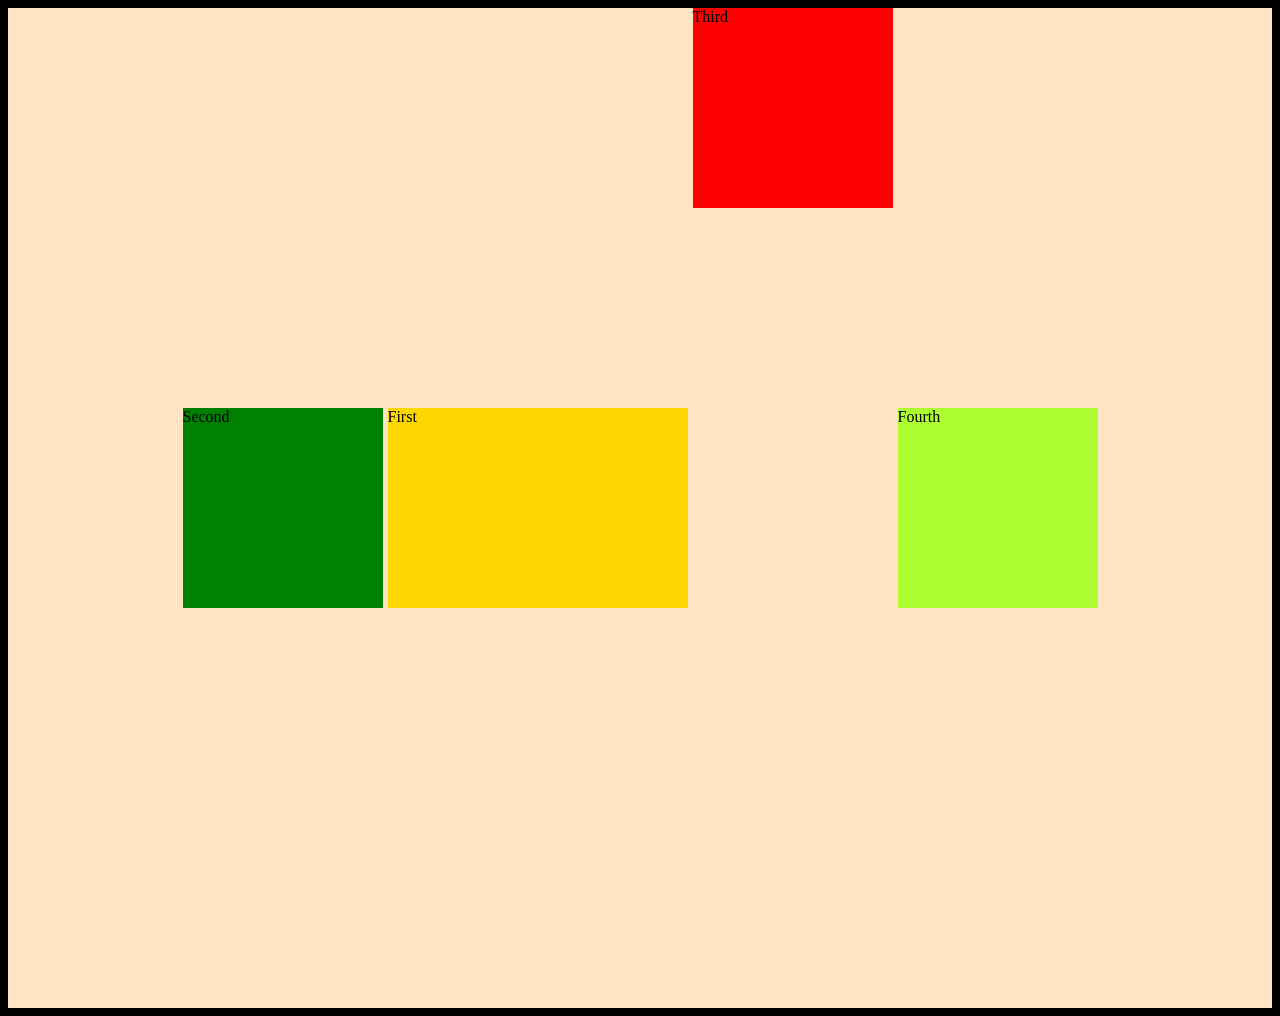
<file: index.html>
<!DOCTYPE html>
<html lang="en">
<head>
    <meta charset="UTF-8">
    <meta name="viewport" content="width=device-width, initial-scale=1.0">
    <title>Document</title>
    <link rel="stylesheet" href="style.css">
</head>
<body style="background-color: black;">
    <div class="container">
        <div class="box first">First</div>
        <div class="box second">Second</div>
        <div class="box third">Third </div>
        <div class="box fourth">Fourth</div>
    </div>
</body>
</html>
</file>
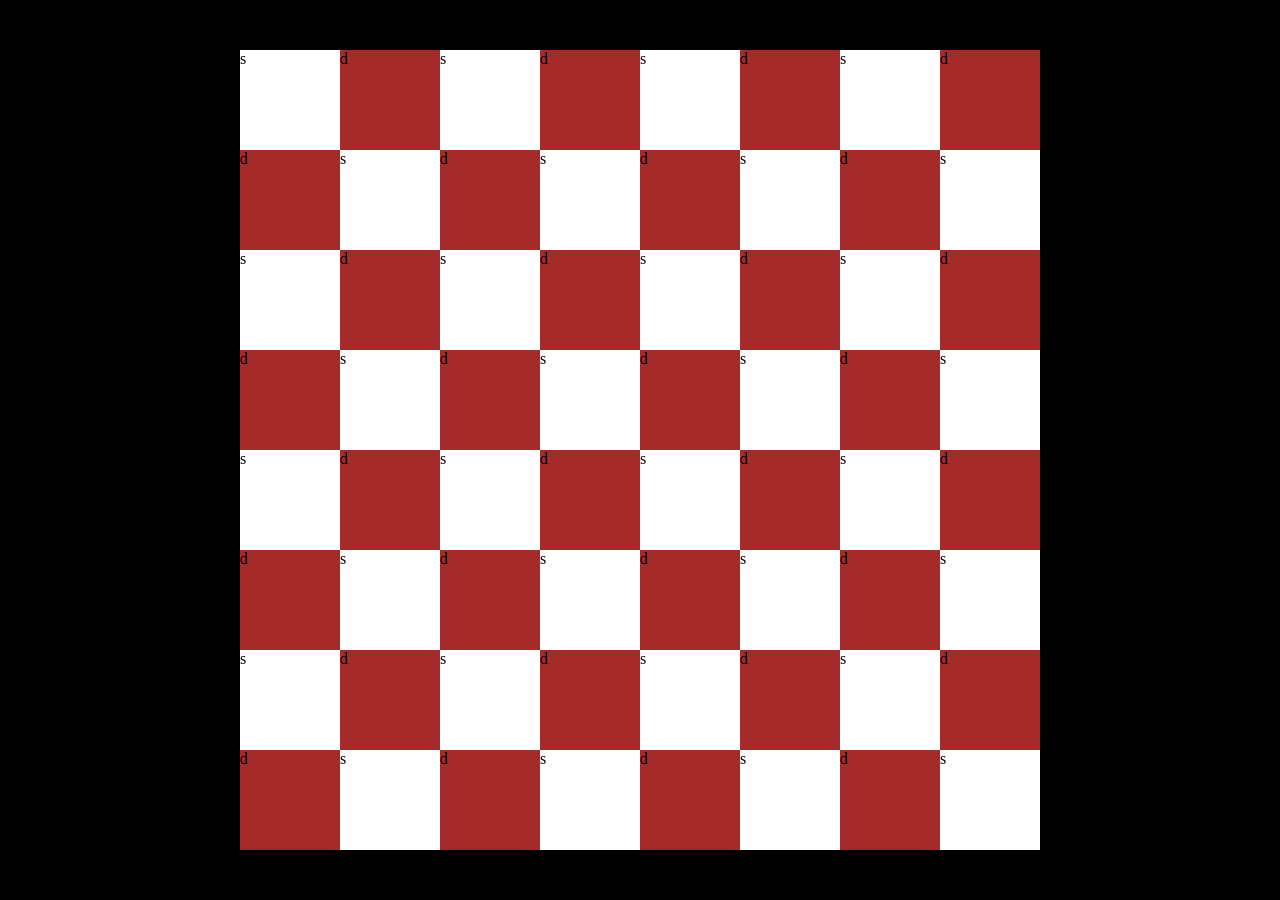
<file: chess.html>
<!DOCTYPE html>
<html lang="en">
<head>
    <meta charset="UTF-8">
    <meta name="viewport" content="width=device-width, initial-scale=1.0">
    <title>Document</title>
    <link rel="stylesheet" href="./chess.css">
</head>
<body>
    <div class="chess"> 
        <div class="white">s</div>
        <div class="brown">d</div>
        <div class="white">s</div>
        <div class="brown">d</div>
        <div class="white">s</div>
        <div class="brown">d</div>
        <div class="white">s</div>
        <div class="brown">d</div>
         <div class="brown">d</div>
        <div class="white">s</div>
        <div class="brown">d</div>
        <div class="white">s</div>
        <div class="brown">d</div>
        <div class="white">s</div>
        <div class="brown">d</div>
        <div class="white">s</div>
        <div class="white">s</div>
        <div class="brown">d</div>
        <div class="white">s</div>
        <div class="brown">d</div>
        <div class="white">s</div>
        <div class="brown">d</div>
        <div class="white">s</div>
        <div class="brown">d</div>
         <div class="brown">d</div>
        <div class="white">s</div>
        <div class="brown">d</div>
        <div class="white">s</div>
        <div class="brown">d</div>
        <div class="white">s</div>
        <div class="brown">d</div>
        <div class="white">s</div>
        <div class="white">s</div>
        <div class="brown">d</div>
        <div class="white">s</div>
        <div class="brown">d</div>
        <div class="white">s</div>
        <div class="brown">d</div>
        <div class="white">s</div>
        <div class="brown">d</div>
         <div class="brown">d</div>
        <div class="white">s</div>
        <div class="brown">d</div>
        <div class="white">s</div>
        <div class="brown">d</div>
        <div class="white">s</div>
        <div class="brown">d</div>
        <div class="white">s</div>
        <div class="white">s</div>
        <div class="brown">d</div>
        <div class="white">s</div>
        <div class="brown">d</div>
        <div class="white">s</div>
        <div class="brown">d</div>
        <div class="white">s</div>
        <div class="brown">d</div>
         <div class="brown">d</div>
        <div class="white">s</div>
        <div class="brown">d</div>
        <div class="white">s</div>
        <div class="brown">d</div>
        <div class="white">s</div>
        <div class="brown">d</div>
        <div class="white">s</div>
    </div>
</body>
</html>
</file>
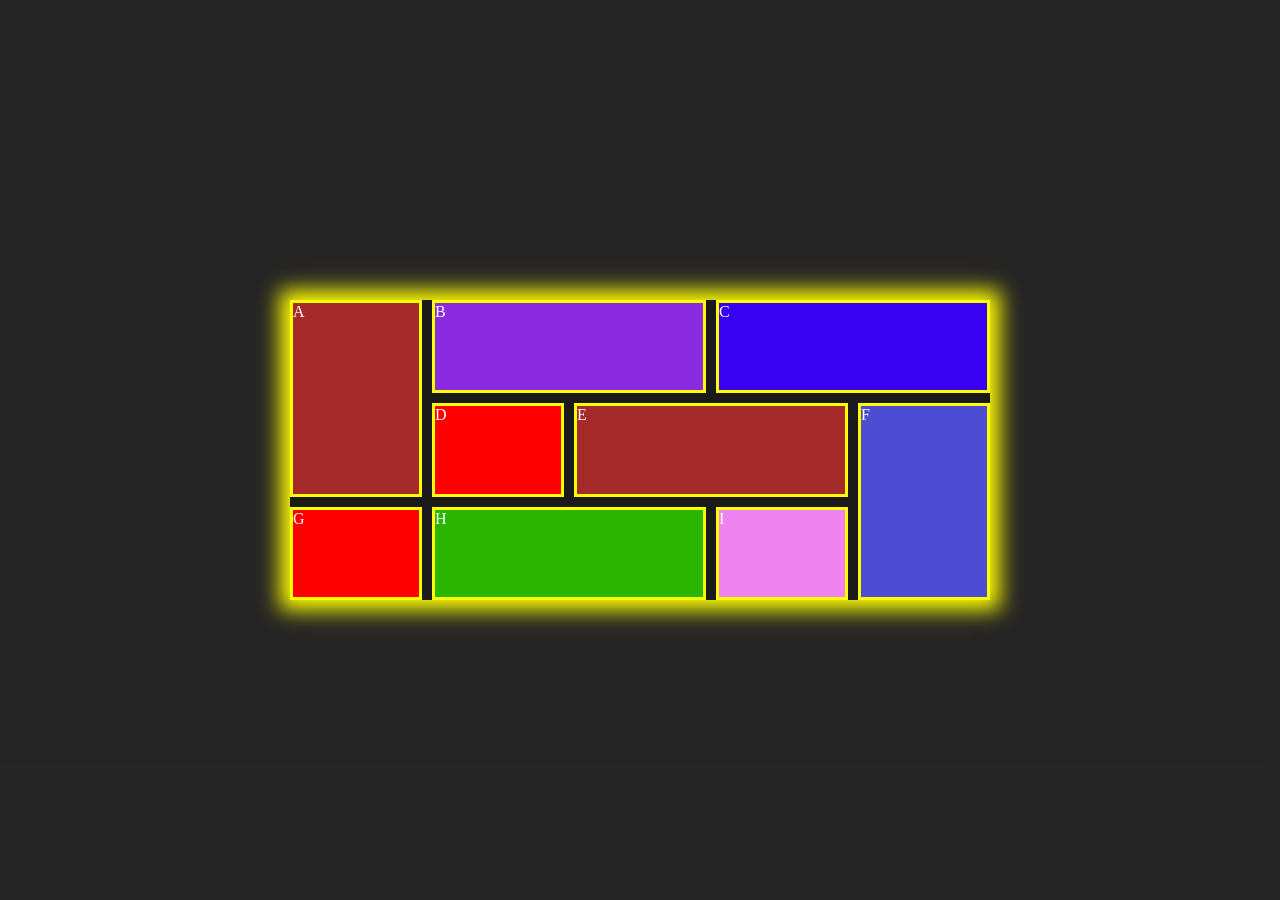
<file: CSS/grid4.html>
<!DOCTYPE html>
<html lang="en">
<head>
    <meta charset="UTF-8">
    <meta name="viewport" content="width=device-width, initial-scale=1.0">
    <title>Document</title>
    <link rel="stylesheet" href="./grid4.css">
</head>
<body>
    <div class="container">
        <div class="box a"> A</div>
        <div class="box b"> B</div>
        <div class="box c"> C</div>
        <div class="box d"> D</div>
        <div class="box e"> E</div>
        <div class="box f"> F</div>
        <div class="box g"> G</div>
        <div class="box h"> H</div>
        <div class="box i"> I</div>
    </div>
</body>
</html>
</file>
<file: style.css>
.container{
    background-color: bisque;
    height: 1000px;
    display: flex;
    /* flex-direction: row-reverse; */
     justify-content: center; 
    /* justify-content: end; */
    /* justify-content: space-around; */
    flex-direction: row;
    align-items: center;
    flex-wrap: wrap;
    gap: 5px;

}
/* justify content work around main axis
flex direction decide the main axis */

/* align  items work around cross axis */
.box{
    height: 200px;
    width: 200px;
    /* margin: 5px; */
    
}
.first{
    background-color: gold;
    /* flex-grow: 1; */
    flex-basis: 300px; 
    /* flex basis override the length around main axis in box */

}
.second{
    background-color: green;
    /* flex-grow: 2; */
    flex-shrink: 4;
    order: -2;
}
.third{
    background-color: red;
    align-self: flex-start ;
    /* flex-grow: 3; */
}
.fourth{
    background-color: greenyellow;
}
</file>
<file: chess.css>
*{
    margin: 0px;
    padding: 0px;
}
body{
    background-color: black;
    height: 100vh;
    display: flex;
    justify-content: center;
    align-items: center;
}
.chess{
    height: 800px;
    width: 800px;
    display: grid;
    /* grid-template-rows: 1fr 1fr 1fr 1fr 1fr 1fr 1fr 1fr  ; */
    grid-template-rows: repeat(8,1fr);
    /* same with columns */
    grid-template-columns: repeat(8, 1fr);
background-color: aqua;
border: 2px solid black;

}
.white{
    background-color: white;
}
.brown{
    background-color: brown;
}
</file>
<file: CSS/grid4.css>
*{
    padding: 0px;
    margin: 0px;
    box-sizing: border-box;
    background-color: rgba(24, 22, 22, 0.742);
    color: white;
}
body{
    display: flex;
    justify-content: center;
    align-items: center;
    height: 100vh;
}
.container{
    height: 300px;
    width: 700px;
    display: grid;
    grid-template-columns: repeat(5,1fr);
    grid-template-rows: repeat(3,1fr);
    gap: 10px;
    box-shadow: 0px 0px 20px 10px yellow;
}
.box{
    border: 3px solid yellow;
}
.a{
    background-color: brown;
    grid-row: 1/3;
}
.b{
    background-color: blueviolet;
    grid-column: 2/4;
}
.c{
    background-color: rgba(55, 2, 248, 0.966);
    grid-column: 4/6;
}
.d,.g{
    background-color: red;
}
.e{
    background-color: brown;
    grid-column: 3/5;
}
.f{
    background-color: rgb(77, 77, 212);
    grid-column: 5/6;
    grid-row: 2/4;
}
.h{
    background-color: rgb(42, 182, 0);
    grid-column: 2/4;
}
.i{
    background-color: violet;
}
</file>
